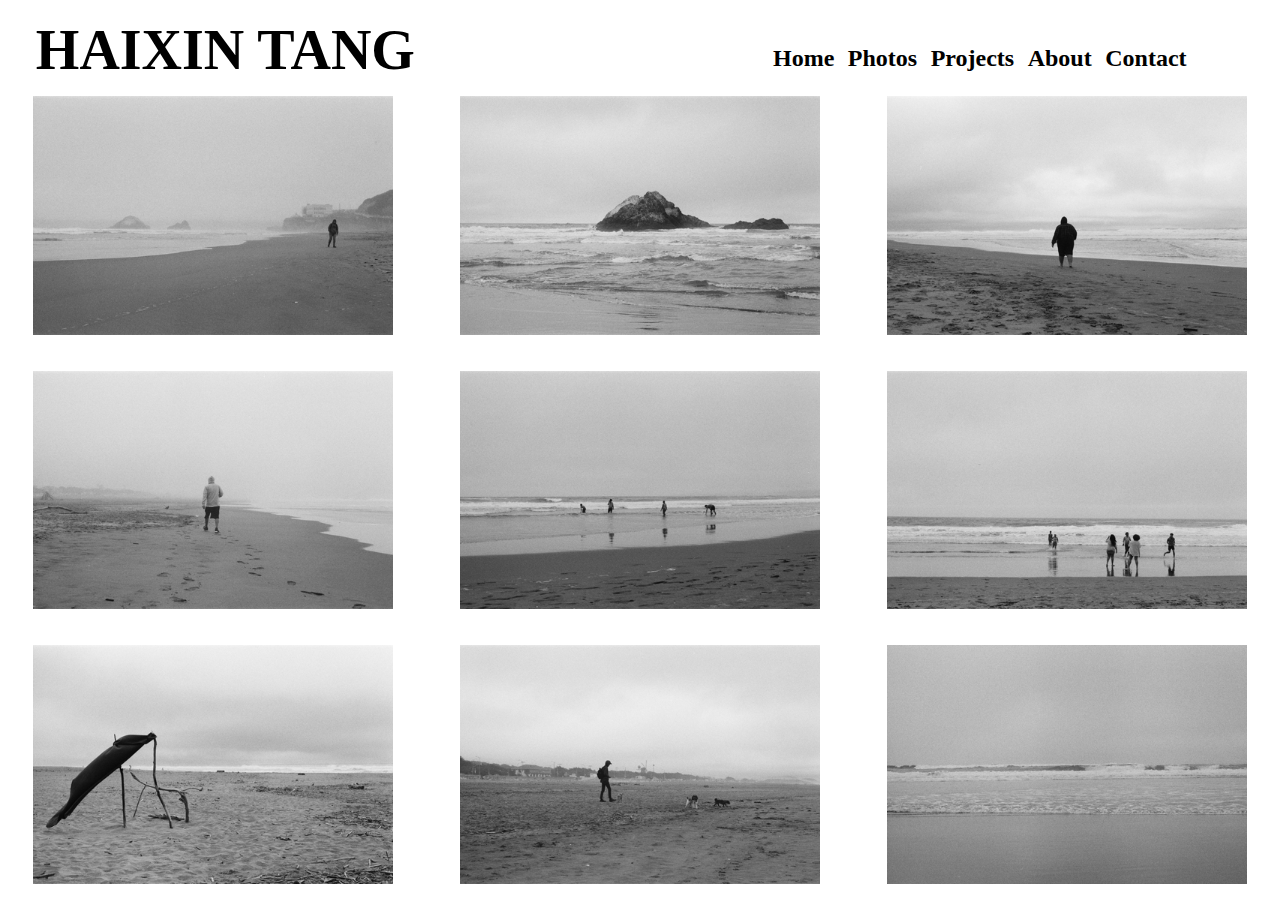
<file: photos.html>
<!DOCTYPE html>
<html>
<head>
	<title> Haixin Tang </title>
	<meta charset="utf-8">
	<meta name="viewport" content="width=device-width, initial-scale=1.0">
	<link rel="stylesheet" type="text/css" href="css/style.css">
</head>
<body>


<div class="home">
	<h1>HAIXIN TANG</h1>
</div>

<div class="nav">
	<a href="index.html">Home</a>
    <a href="photos.html">Photos</a>
    <a href="projects.html">Projects</a>
    <a href="about.html">About</a>
    <a href="contact.html">Contact</a>
</div>

<br><br><br><br><br><br>

<section class="split-columns">
	<div class="column1">
			<div class="imagebox">
				<a href="image/photos/3.jpg" target="_blank"><img src="image/photos/3.jpg"" width="360"></a>
				</div>
<br><br>
			<div class="imagebox">
				<a href="image/photos/2.jpg" target="_blank"><img src="image/photos/2.jpg"" width="360"></a>
	</div>
<br><br>
			<div class="imagebox">
				<a href="image/photos/7.jpg" target="_blank"><img src="image/photos/7.jpg"" width="360"></a>
	</div>

</div>

	<div class="column2">
			<div class="imagebox">
				<a href="image/photos/1.jpg" target="_blank"><img src="image/photos/1.jpg" width="360"></a>
				</div>
<br><br>
			<div class="imagebox">
				<a href="image/photos/4.jpg" target="_blank"><img src="image/photos/4.jpg"" width="360"></a>
				</div>
<br><br>
			<div class="imagebox">
				<a href="image/photos/8.jpg" target="_blank"><img src="image/photos/8.jpg"" width="360"></a>
				</div>
</div>

<div class="column3">
			<div class="imagebox">
				<a href="image/photos/5.jpg" target="_blank"><img src="image/photos/5.jpg"" width="360"></a>
				</div>
<br><br>
			<div class="imagebox">
				<a href="image/photos/6.jpg" target="_blank"><img src="image/photos/6.jpg"" width="360"></a>
				</div>
<br><br>
			<div class="imagebox">
				<a href="image/photos/9.jpg" target="_blank"><img src="image/photos/9.jpg"" width="360"></a>
				</div>
<br><br>
</div>

</div>
</section>

</body>
</html>
</file>
<file: css/style.css>
*{
	margin: 0;
	padding: 0;
}

html,body{
	width: 100%;
	height: 100%;
	font-size: 14px;
	font-weight: normal;
}

.bg{
	width: 100%;
	height: 100%;
	background-image: url(../image/bg.jpg);
	background-repeat: no-repeat;
	background-size: cover;
	position: relative;
	overflow-y: auto;
}

.bg2{
	width: 100%;
	height: 100%;
	background-image: url(../image/bg2.jpg);
	background-repeat: no-repeat;
	background-size: cover;
	position: relative;
	overflow-y: auto;
}

.bg3{
	width: 100%;
	height: 100%;
	background-image: url(../image/bg3.jpg);
	background-repeat: no-repeat;
	background-size: cover;
	position: relative;
	overflow-y: auto;
}

.bg4{
	width: 100%;
	height: 100%;
	background-image: url(../image/bg4.jpg);
	background-repeat: no-repeat;
	background-size: cover;
	position: relative;
	overflow-y: auto;
}

.bg5{
	width: 100%;
	height: 100%;
	background-image: url(../image/bg4.jpg);
	background-repeat: no-repeat;
	background-size: cover;
	position: relative;
	overflow-y: auto;
}

.bg6{
	width: 100%;
	height: 100%;
	background-image: url(../image/bg4.jpg);
	background-repeat: no-repeat;
	background-size: cover;
	position: relative;
	overflow-y: auto;
}

.nav{
	width: 500px;
	height: auto;
	background-color: transparent;
	position: absolute;
	top: 5%;
	left: 60%;
}

.nav a{
	color: black;
	font-size: 24px;
	font-weight: bold;
	width: 100%;
	height: 60px;
	margin: 5px;
	text-decoration: none;
}

.nav a:hover {
	color:grey;
}

.home {
	position: absolute;
	left: 2.8%;
	top: 2%;
	color: black;
	font-size: 28px;
}

.split-columns {
  width:100%;
  display:flex;
  text-align: center;
}

.column1 {
  width:33.33%;
  border:none;
  padding:40 40;
  background-color: white;
}

.column2 {
  width:33.33%;
  border:none;
  padding:20 40;
  background-color: white;
}

.column3 {
  width:33.33%;
  border:none;
  padding:20 40;
  background-color: white;
}

.text {
	text-align: center;
	font-size: 80px;
	font-weight: bold;
}

.text2 {
	text-align: center;
	font-size: 40px;
	text-decoration: none;
}

.text2 p2 a {
	text-decoration: none;
	color:black;
}
</file>
